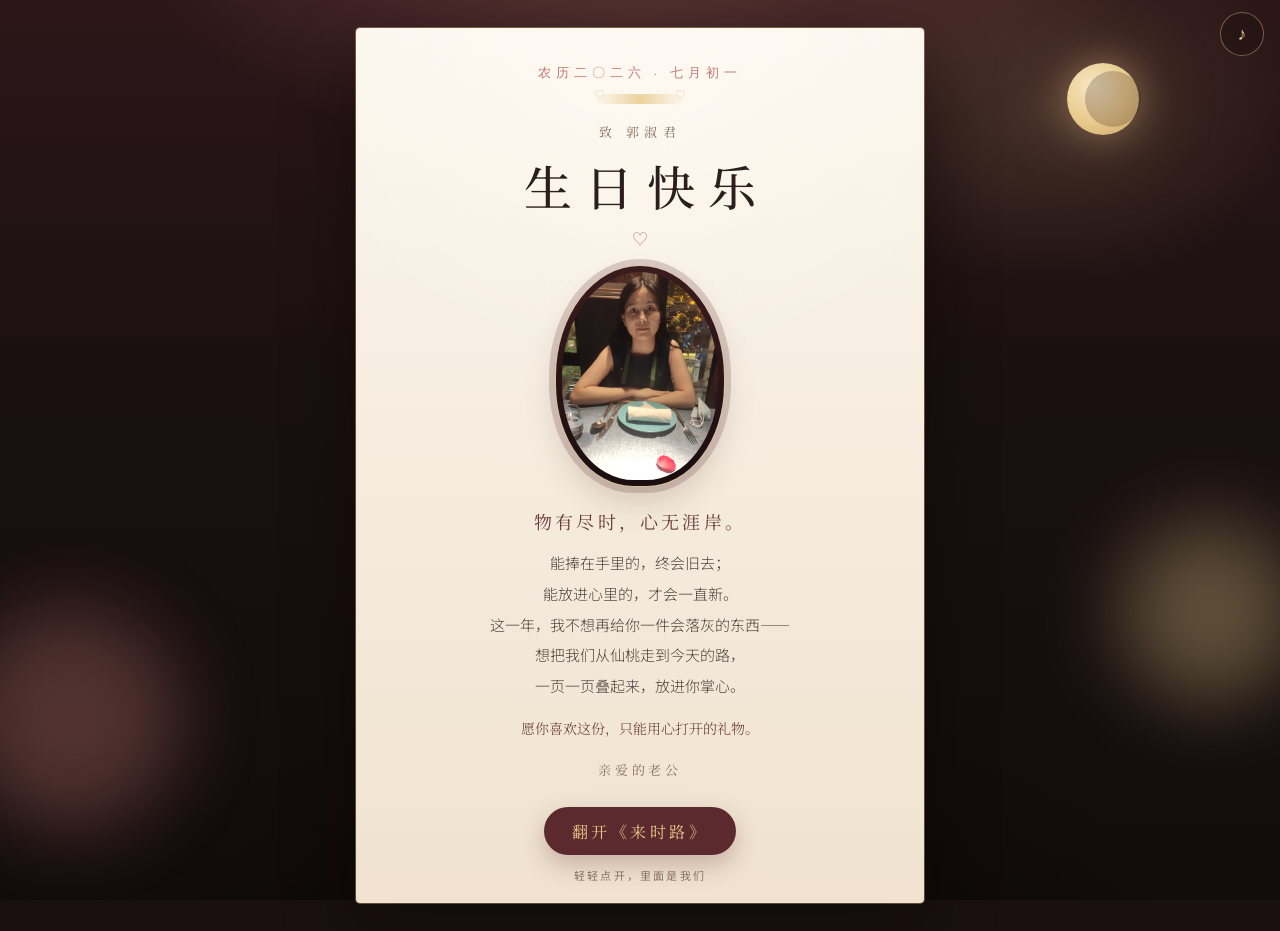
<file: index.html>
<!DOCTYPE html>
<html lang="zh-CN">
<head>
  <meta charset="UTF-8" />
  <meta name="viewport" content="width=device-width, initial-scale=1, viewport-fit=cover" />
  <meta name="theme-color" content="#2a1214" />
  <meta name="apple-mobile-web-app-capable" content="yes" />
  <meta name="apple-mobile-web-app-status-bar-style" content="black-translucent" />
  <title>给淑君 · 农历七月初一</title>
  <link rel="preconnect" href="https://fonts.googleapis.com" />
  <link rel="preconnect" href="https://fonts.gstatic.com" crossorigin />
  <link href="https://fonts.googleapis.com/css2?family=EB+Garamond:ital,wght@0,500;0,600;1,500&family=Noto+Sans+SC:wght@300;400&family=Noto+Serif+SC:wght@500;600;700&display=swap" rel="stylesheet" />
  <link rel="stylesheet" href="assets/home.css" />
</head>
<body>
  <div class="sky" aria-hidden="true">
    <span class="moon"></span>
    <span class="glow g1"></span>
    <span class="glow g2"></span>
  </div>
  <div class="petals" id="petals" aria-hidden="true"></div>

  <button type="button" class="music" id="musicBtn" title="因为爱情" aria-label="音乐">♪</button>

  <main class="letter">
    <p class="seal">农历二〇二六 · 七月初一</p>
    <span class="flourish" aria-hidden="true"></span>
    <p class="to">致 郭淑君</p>
    <h1>生日快乐</h1>
    <p class="heart" aria-hidden="true">♡</p>

    <figure class="cameo">
      <img src="assets/photos/20200821_valid_JWJS6535.jpg" alt="淑君" />
    </figure>

    <p class="verse">物有尽时，心无涯岸。</p>
    <p class="body">
      能捧在手里的，终会旧去；<br />
      能放进心里的，才会一直新。<br />
      这一年，我不想再给你一件会落灰的东西——<br />
      想把我们从仙桃走到今天的路，<br />
      一页一页叠起来，放进你掌心。
    </p>
    <p class="wish">愿你喜欢这份，只能用心打开的礼物。</p>
    <p class="sign">亲爱的老公</p>

    <a class="open" href="book.html">翻开《来时路》</a>
    <p class="hint">轻轻点开，里面是我们</p>
  </main>

  <audio id="bgm" loop preload="auto" playsinline webkit-playsinline>
    <source src="assets/music/yinwei-aiqing.mp3" type="audio/mpeg" />
  </audio>
  <script src="assets/home.js"></script>
  <script src="assets/bgm.js"></script>
</body>
</html>
</file>
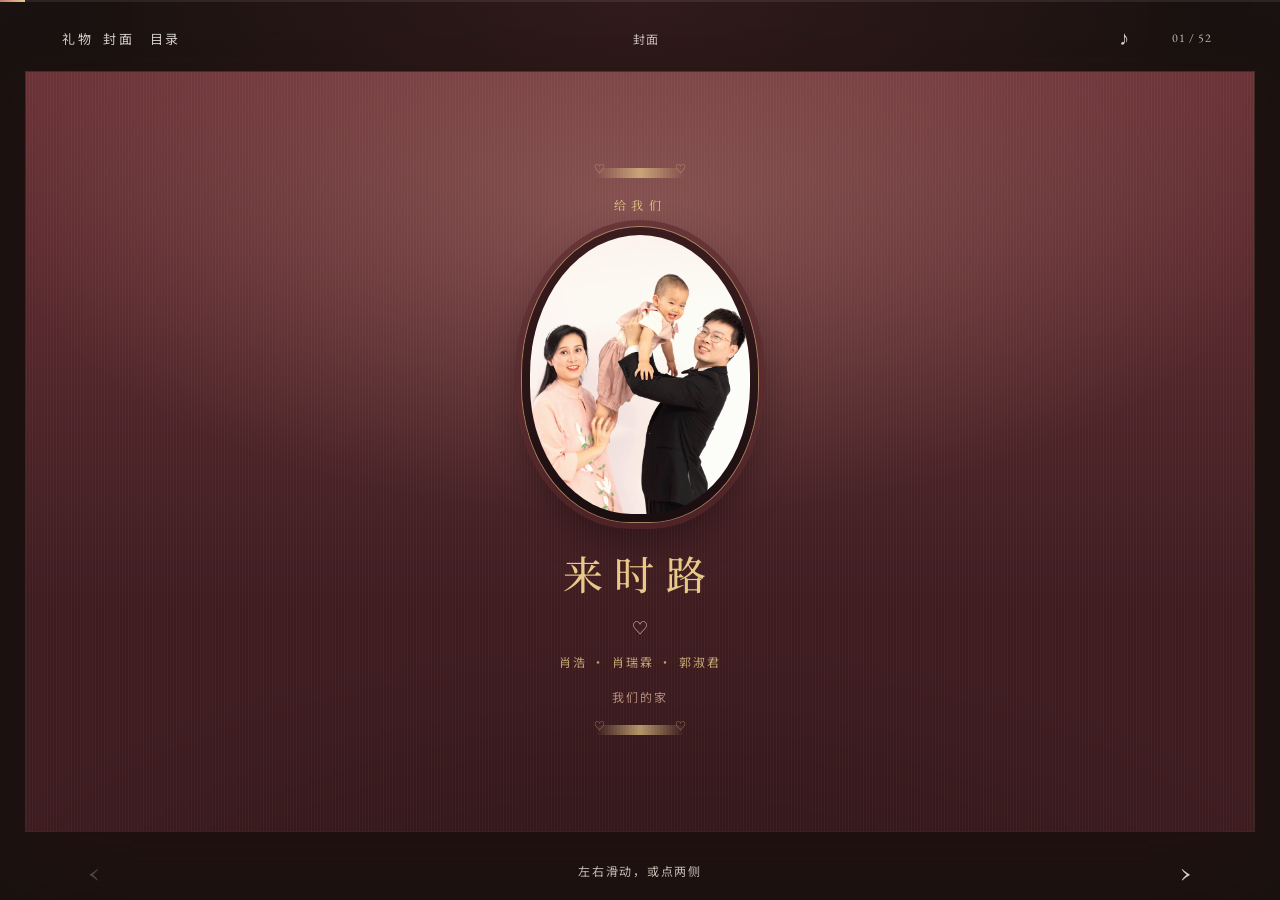
<file: book.html>
<!DOCTYPE html>
<html lang="zh-CN">
<head>
  <meta charset="UTF-8" />
  <meta name="viewport" content="width=device-width, initial-scale=1, viewport-fit=cover" />
  <meta name="theme-color" content="#5c2a2e" />
  <meta name="apple-mobile-web-app-capable" content="yes" />
  <meta name="apple-mobile-web-app-status-bar-style" content="black-translucent" />
  <title>来时路</title>
  <link rel="preconnect" href="https://fonts.googleapis.com" />
  <link rel="preconnect" href="https://fonts.gstatic.com" crossorigin />
  <link href="https://fonts.googleapis.com/css2?family=EB+Garamond:ital,wght@0,500;0,600;1,500&family=Noto+Sans+SC:wght@300;400&family=Noto+Serif+SC:wght@500;600&display=swap" rel="stylesheet" />
  <link rel="stylesheet" href="assets/styles.css" />
</head>
<body>
  <div class="app">
    <div class="progress" aria-hidden="true"><i id="progressBar"></i></div>

    <header class="chrome top">
      <a class="gift-back" href="index.html">礼物</a>
      <button type="button" id="homeBtn">封面</button>
      <button type="button" id="tocBtn">目录</button>
      <p id="caption">封面</p>
      <button type="button" id="musicBtn" title="因为爱情" aria-label="音乐">♪</button>
      <button type="button" id="jumpBtn" title="跳页">01</button>
    </header>

    <main class="stage">
      <div class="book" id="book">
        <div class="track" id="track"></div>
      </div>
    </main>

    <nav class="chrome bottom">
      <button type="button" id="prevBtn" aria-label="上一页">‹</button>
      <p class="hint-phone">左右滑动</p>
      <p class="hint-desk">左右滑动，或点两侧</p>
      <button type="button" id="nextBtn" aria-label="下一页">›</button>
    </nav>
  </div>

  <aside class="jump" id="jump" hidden>
    <form class="jump-panel" id="jumpForm">
      <p>跳到第几页</p>
      <div class="jump-row">
        <input id="jumpInput" type="number" min="1" step="1" inputmode="numeric" />
        <span id="jumpMax">/ 01</span>
        <button type="submit">前往</button>
      </div>
      <button type="button" id="closeJump">取消</button>
    </form>
  </aside>

  <aside class="drawer" id="drawer" hidden>
    <div class="drawer-panel">
      <div class="drawer-head">
        <strong>目录</strong>
        <button type="button" id="closeToc">关闭</button>
      </div>
      <button type="button" class="toc-home" id="drawerHome">回到封面</button>
      <ol class="index" id="drawerToc"></ol>
    </div>
  </aside>

  <aside class="lightbox" id="lightbox" hidden>
    <button type="button" id="closeLight">关闭</button>
    <img id="lightImg" alt="" />
    <p id="lightCap"></p>
  </aside>

  <audio id="bgm" loop preload="auto" playsinline webkit-playsinline>
    <source src="assets/music/yinwei-aiqing.mp3" type="audio/mpeg" />
  </audio>

  <script src="assets/story-data.js"></script>
  <script src="assets/app.js"></script>
  <script src="assets/bgm.js"></script>
</body>
</html>
</file>
<file: assets/home.css>
:root {
  --studio: #1a1010;
  --cloth: #5c2a2e;
  --foil: #e8c98a;
  --paper: #f7efe4;
  --ink: #2a1f1a;
  --rose: #c47a72;
  --mute: #8a7368;
}

* { box-sizing: border-box; }

html, body {
  height: 100%;
  margin: 0;
}

body {
  min-height: 100dvh;
  font-family: "Noto Sans SC", "PingFang SC", sans-serif;
  color: var(--ink);
  background: var(--studio);
  overflow-x: hidden;
}

.sky {
  position: fixed;
  inset: 0;
  z-index: 0;
  background:
    radial-gradient(70% 50% at 50% -10%, rgba(196, 122, 114, 0.38), transparent 58%),
    radial-gradient(40% 40% at 82% 12%, rgba(232, 201, 138, 0.16), transparent 50%),
    radial-gradient(80% 70% at 50% 110%, rgba(0, 0, 0, 0.45), transparent 55%),
    linear-gradient(180deg, #2c1618 0%, #1a1010 42%, #120c0c 100%);
}

.moon {
  position: absolute;
  top: 7%;
  right: 11%;
  width: 72px;
  height: 72px;
  border-radius: 50%;
  background:
    radial-gradient(circle at 35% 32%, #f6e7c4, #e8c98a 55%, #c9a56a 100%);
  box-shadow:
    0 0 40px rgba(232, 201, 138, 0.45),
    0 0 90px rgba(196, 122, 114, 0.22);
}

.moon::after {
  content: "";
  position: absolute;
  top: 8px;
  left: 18px;
  width: 56px;
  height: 56px;
  border-radius: 50%;
  background: #2c1618;
  opacity: 0.22;
}

.glow {
  position: absolute;
  border-radius: 50%;
  filter: blur(40px);
  opacity: 0.35;
  pointer-events: none;
}

.g1 {
  width: 220px;
  height: 220px;
  left: -40px;
  bottom: 8%;
  background: #c47a72;
}

.g2 {
  width: 180px;
  height: 180px;
  right: -20px;
  bottom: 22%;
  background: #e8c98a;
}

.petals {
  position: fixed;
  inset: 0;
  z-index: 1;
  overflow: hidden;
  pointer-events: none;
}

.petals i {
  position: absolute;
  top: -16px;
  width: 9px;
  height: 12px;
  background: #e8b4aa;
  border-radius: 80% 0 80% 80%;
  opacity: 0.7;
  animation: fall linear infinite;
}

.petals i:nth-child(odd) { background: #f0d4a8; }
.petals i:nth-child(3n) { background: #f4cfc4; }

@keyframes fall {
  0% { transform: translateY(0) rotate(0); opacity: 0; }
  12% { opacity: 0.75; }
  100% { transform: translateY(108vh) rotate(240deg); opacity: 0; }
}

.music {
  position: fixed;
  top: calc(12px + env(safe-area-inset-top));
  right: 16px;
  z-index: 6;
  width: 44px;
  height: 44px;
  border: 1px solid rgba(232, 201, 138, 0.4);
  border-radius: 50%;
  background: rgba(26, 16, 16, 0.35);
  color: var(--foil);
  font: 500 18px/1 "EB Garamond", serif;
  cursor: pointer;
  backdrop-filter: blur(8px);
}

.music.off { opacity: 0.4; }

.letter {
  position: relative;
  z-index: 2;
  width: min(440px, calc(100% - 32px));
  margin: 0 auto;
  min-height: 100dvh;
  display: flex;
  flex-direction: column;
  align-items: center;
  justify-content: center;
  padding: calc(56px + env(safe-area-inset-top)) 28px calc(36px + env(safe-area-inset-bottom));
  text-align: center;
  animation: rise 1.15s ease both;
}

@keyframes rise {
  from { opacity: 0; transform: translateY(18px); }
  to { opacity: 1; transform: translateY(0); }
}

.letter::before {
  content: "";
  position: absolute;
  inset: 18px 0;
  background:
    radial-gradient(120% 70% at 50% 0%, rgba(255, 251, 244, 0.7), transparent 55%),
    linear-gradient(180deg, #fbf6ee, #f0e2cf 100%);
  border-radius: 4px;
  box-shadow:
    0 0 0 1px rgba(232, 201, 138, 0.35),
    0 28px 70px rgba(10, 4, 4, 0.45);
  z-index: -1;
}

.seal {
  margin: 0 0 8px;
  font-family: "EB Garamond", serif;
  font-size: 13px;
  letter-spacing: 0.38em;
  color: var(--rose);
}

.flourish {
  display: block;
  width: 88px;
  height: 10px;
  margin: 4px 0 18px;
  background: linear-gradient(90deg, transparent, var(--foil), transparent);
  position: relative;
  opacity: 0.8;
}

.flourish::before,
.flourish::after {
  content: "♡";
  position: absolute;
  top: -8px;
  font-size: 11px;
  color: var(--foil);
}

.flourish::before { left: -2px; }
.flourish::after { right: -2px; }

.to {
  margin: 0;
  font-family: "Noto Serif SC", serif;
  font-size: 13px;
  letter-spacing: 0.42em;
  color: var(--mute);
}

h1 {
  margin: 10px 0 0;
  font-family: "Noto Serif SC", serif;
  font-weight: 500;
  font-size: clamp(36px, 10vw, 48px);
  letter-spacing: 0.28em;
  text-indent: 0.28em;
}

.heart {
  margin: 6px 0 16px;
  color: #c47a72;
  font-size: 16px;
  opacity: 0.85;
}

.cameo {
  margin: 0 0 22px;
  width: 148px;
  aspect-ratio: 4 / 5;
  padding: 6px;
  border-radius: 50% 50% 46% 46%;
  background: linear-gradient(#3a1c1e, #1a0e10);
  box-shadow:
    0 0 0 1px rgba(232, 201, 138, 0.55),
    0 0 0 7px rgba(92, 42, 46, 0.2),
    0 16px 32px rgba(80, 40, 28, 0.18);
}

.cameo img {
  display: block;
  width: 100%;
  height: 100%;
  object-fit: cover;
  object-position: center 12%;
  border-radius: 50% 50% 46% 46%;
  filter: sepia(0.14) saturate(1.08) brightness(1.04);
}

.verse {
  margin: 0 0 14px;
  font-family: "Noto Serif SC", serif;
  font-size: 18px;
  letter-spacing: 0.18em;
  color: #6a3a36;
}

.body,
.wish {
  margin: 0;
  font-weight: 300;
  font-size: 14px;
  line-height: 2.05;
  color: #4c453e;
  max-width: 22em;
}

.wish {
  margin-top: 12px;
  font-family: "Noto Serif SC", serif;
  color: #6a3a36;
}

.sign {
  margin: 18px 0 0;
  font-family: "Noto Serif SC", serif;
  font-size: 13px;
  letter-spacing: 0.28em;
  color: var(--mute);
}

.open {
  margin-top: 28px;
  display: inline-flex;
  align-items: center;
  justify-content: center;
  min-height: 48px;
  padding: 0 28px;
  border-radius: 999px;
  background: #5c2a2e;
  color: var(--foil);
  text-decoration: none;
  font-family: "Noto Serif SC", serif;
  letter-spacing: 0.22em;
  box-shadow: 0 10px 24px rgba(92, 42, 46, 0.28);
}

.open:hover { filter: brightness(1.08); }

.hint {
  margin: 12px 0 0;
  font-size: 11px;
  letter-spacing: 0.2em;
  color: var(--mute);
}

@media (min-width: 900px) {
  .letter {
    width: min(520px, 92vw);
    padding-top: 64px;
    padding-bottom: 48px;
  }

  .letter::before { inset: 28px -24px; }

  .cameo { width: 168px; }

  .body { font-size: 15px; }
}
</file>
<file: assets/styles.css>
:root {
  --studio: #1a1210;
  --cloth: #5c2a2e;
  --foil: #e8c98a;
  --paper: #f8f0e4;
  --ink: #2a1f1a;
  --mute: #8a7368;
  --line: rgba(140, 90, 70, 0.16);
  --rose: #c47a72;
  --blush: #f3d4c6;
}

* { box-sizing: border-box; }
html, body {
  height: 100%;
  margin: 0;
  overscroll-behavior: none;
}
body {
  font-family: "Noto Sans SC", "PingFang SC", sans-serif;
  background:
    radial-gradient(80% 50% at 50% 0%, rgba(92, 42, 46, 0.35), transparent 55%),
    var(--studio);
  color: #f4ece3;
}

img {
  display: block;
  max-width: 100%;
}

.app {
  height: 100dvh;
  position: relative;
  overflow: hidden;
}

.progress {
  position: absolute;
  top: 0;
  left: 0;
  right: 0;
  height: 2px;
  z-index: 8;
  background: rgba(255,255,255,.08);
}
.progress i {
  display: block;
  height: 100%;
  width: 8%;
  background: linear-gradient(90deg, #c47a72, var(--foil));
  transition: width .25s ease;
}

.chrome {
  position: absolute;
  left: 0;
  right: 0;
  z-index: 6;
  display: grid;
  align-items: center;
  pointer-events: none;
  gap: 4px;
}
.chrome > * { pointer-events: auto; }
.chrome.top {
  grid-template-columns: auto auto auto 1fr auto auto;
  top: 0;
  padding: calc(10px + env(safe-area-inset-top)) 18px 24px;
  background: linear-gradient(180deg, rgba(17,16,14,.5), transparent);
}
.chrome.bottom {
  grid-template-columns: 64px 1fr 64px;
  bottom: 0;
  padding: 24px 18px calc(10px + env(safe-area-inset-bottom));
  background: linear-gradient(0deg, rgba(17,16,14,.45), transparent);
}
.chrome button {
  border: 0;
  background: none;
  color: rgba(236, 232, 223, 0.88);
  font: 400 13px/1 "Noto Sans SC", sans-serif;
  letter-spacing: 0.16em;
  cursor: pointer;
  min-height: 44px;
}
.chrome.bottom button {
  font-family: "EB Garamond", serif;
  font-size: 30px;
  letter-spacing: 0;
}
.chrome p, #caption, #jumpBtn {
  margin: 0;
  text-align: center;
  font-size: 12px;
  letter-spacing: 0.14em;
  color: rgba(244, 236, 227, 0.78);
}
#jumpBtn {
  text-align: right;
  font-family: "EB Garamond", serif;
  letter-spacing: 0.08em;
  min-width: 72px;
}
#homeBtn { letter-spacing: 0.2em; }
.gift-back {
  display: inline-flex;
  align-items: center;
  min-height: 44px;
  color: rgba(236, 232, 223, 0.88);
  text-decoration: none;
  font: 400 13px/1 "Noto Sans SC", sans-serif;
  letter-spacing: 0.2em;
}
#musicBtn {
  min-width: 36px;
  font-family: "EB Garamond", serif;
  font-size: 20px;
  letter-spacing: 0;
  line-height: 1;
}
#musicBtn.off { opacity: 0.38; }
.chrome button:disabled { opacity: 0.28; }
.hint-desk { display: none; }

.stage {
  position: absolute;
  inset: 0;
}

.book, .track {
  height: 100%;
  width: 100%;
}
.track {
  display: flex;
  overflow-x: auto;
  overflow-y: hidden;
  scroll-snap-type: x mandatory;
  scroll-behavior: smooth;
  -webkit-overflow-scrolling: touch;
  overscroll-behavior-x: contain;
  scrollbar-width: none;
  touch-action: pan-x;
}
.track::-webkit-scrollbar { display: none; }

.spread[hidden] { display: none !important; }

.spread {
  flex: 0 0 100%;
  width: 100%;
  height: 100%;
  scroll-snap-align: start;
  scroll-snap-stop: always;
  display: flex;
  flex-direction: column;
  position: relative;
  background-color: #f2e4d0;
  background-image:
    url("paper-mark.svg"),
    radial-gradient(115% 80% at 50% 0%, rgba(255, 251, 244, 0.62), transparent 58%),
    radial-gradient(90% 70% at 100% 100%, rgba(176, 118, 96, 0.16), transparent 55%),
    radial-gradient(80% 60% at 0% 100%, rgba(168, 124, 88, 0.12), transparent 50%),
    linear-gradient(168deg, #f8f1e6 0%, #f0e2cf 46%, #e8d4bc 100%);
  background-repeat: no-repeat;
  background-size: 72% 64%, auto, auto, auto, auto;
  background-position: center 38%, 0 0, 0 0, 0 0, 0 0;
  box-shadow: inset 0 0 90px rgba(120, 78, 52, 0.08);
  color: var(--ink);
  overflow: hidden;
}
.spread:not(.cover)::before {
  content: "";
  position: absolute;
  inset: 12px;
  pointer-events: none;
  z-index: 3;
  background: url("paper-frame.svg") center / 100% 100% no-repeat;
  opacity: 0.85;
}
.spread:not(.cover)::after {
  content: "";
  position: absolute;
  inset: 0;
  pointer-events: none;
  z-index: 0;
  mix-blend-mode: multiply;
  opacity: 0.2;
  background:
    radial-gradient(ellipse at 50% 45%, transparent 52%, rgba(110, 72, 48, 0.14) 100%),
    url("paper-fiber.svg");
}
.spread:not(.cover)::before {
  content: "";
  position: absolute;
  inset: 10px;
  pointer-events: none;
  z-index: 3;
  background: url("paper-frame.svg") center / 100% 100% no-repeat;
}
.spread:not(.cover)::after {
  content: "";
  position: absolute;
  inset: 0;
  pointer-events: none;
  z-index: 0;
  mix-blend-mode: multiply;
  opacity: 0.22;
  background-image:
    url("data:image/svg+xml,%3Csvg xmlns='http://www.w3.org/2000/svg' width='180' height='180'%3E%3Cfilter id='n'%3E%3CfeTurbulence type='fractalNoise' baseFrequency='.7' numOctaves='3' stitchTiles='stitch'/%3E%3C/filter%3E%3Crect width='180' height='180' filter='url(%23n)' opacity='.55'/%3E%3C/svg%3E");
}
.spread > * { position: relative; z-index: 1; }

.leaf { min-height: 0; }
.hide-phone { display: none; }

/* Cover */
.cloth {
  flex: 1;
  display: flex;
  flex-direction: column;
  align-items: center;
  justify-content: center;
  gap: 14px;
  padding: 48px 28px calc(88px + env(safe-area-inset-bottom));
  color: var(--foil);
  position: relative;
  background:
    radial-gradient(90% 70% at 50% 18%, rgba(232, 176, 160, 0.28), transparent 58%),
    radial-gradient(120% 90% at 50% 120%, rgba(0,0,0,.28), transparent 50%),
    repeating-linear-gradient(90deg, rgba(255, 220, 180, .04) 0 1px, transparent 1px 3px),
    linear-gradient(180deg, #6b3338, #3d1c20 70%);
}
.cover-flourish {
  width: 88px;
  height: 10px;
  background:
    linear-gradient(90deg, transparent, var(--foil), transparent);
  opacity: 0.7;
  position: relative;
}
.cover-flourish::before,
.cover-flourish::after {
  content: "♡";
  position: absolute;
  top: -8px;
  font-size: 11px;
  color: var(--foil);
  opacity: 0.85;
}
.cover-flourish::before { left: -2px; }
.cover-flourish::after { right: -2px; }
.cover-flourish.t { margin-bottom: 4px; }
.cover-flourish.b { margin-top: 6px; }
.cover-small {
  margin: 0;
  font-family: "Noto Serif SC", serif;
  font-size: 12px;
  letter-spacing: 0.46em;
}
.cameo {
  width: min(58vw, 228px);
  aspect-ratio: 4 / 5;
  padding: 8px;
  border-radius: 50% 50% 46% 46%;
  background:
    linear-gradient(#3a1c1e, #1a0e10);
  box-shadow:
    0 0 0 1px rgba(232, 201, 138, 0.55),
    0 0 0 7px rgba(92, 42, 46, 0.65),
    0 18px 40px rgba(0, 0, 0, 0.35);
}
.cameo img {
  width: 100%;
  height: 100%;
  object-fit: cover;
  object-position: center 22%;
  border-radius: 50% 50% 46% 46%;
  filter: sepia(0.12) saturate(1.08) brightness(1.04) contrast(0.98);
}
.cover h1 {
  margin: 8px 0 0;
  font-family: "Noto Serif SC", serif;
  font-weight: 500;
  font-size: clamp(28px, 8vw, 40px);
  letter-spacing: 0.28em;
}
.cover-heart {
  margin: 0;
  color: #e8b4aa;
  font-size: 16px;
  opacity: 0.9;
}
.cover-line, .cover-hint {
  margin: 0;
  font-size: 12px;
  letter-spacing: 0.18em;
  color: rgba(232, 201, 138, 0.78);
}
.cover-hint { margin-top: 4px; color: rgba(232, 186, 168, 0.7); }
.spread.back .cloth { justify-content: flex-end; }

/* Type */
.flyleaf {
  display: grid;
  place-items: center;
  padding: 32px;
  background: transparent;
}
.flyleaf p {
  margin: 0;
  text-align: center;
  font-family: "Noto Serif SC", serif;
  font-size: 16px;
  line-height: 2;
  color: #534c44;
}

.type {
  padding: 36px 28px calc(80px + env(safe-area-inset-bottom));
  display: flex;
  flex-direction: column;
  justify-content: center;
  background: transparent;
}
.kicker {
  margin: 0 0 10px;
  font-family: "EB Garamond", serif;
  font-size: 12px;
  letter-spacing: 0.28em;
  color: var(--rose);
}
.type h2, .quiet h2, .pano-copy h2 {
  font-family: "Noto Serif SC", serif;
  font-weight: 500;
  margin: 0 0 16px;
  font-size: 28px;
  letter-spacing: 0.06em;
  line-height: 1.3;
}
.body {
  margin: 0;
  font-weight: 300;
  font-size: 15px;
  line-height: 2;
  color: #4c453e;
  max-width: 28em;
}
.date {
  margin: 0 0 16px;
  font-family: "EB Garamond", serif;
  letter-spacing: 0.14em;
  color: var(--mute);
}
.rule {
  width: 48px;
  height: 1px;
  background: linear-gradient(90deg, var(--rose), var(--foil));
  margin: 0 0 22px;
  border: 0;
}

/* Matted photo */
.mat {
  flex: 1.35;
  min-height: 0;
  display: flex;
  flex-direction: column;
  justify-content: center;
  padding: 56px 22px 16px;
  background: transparent;
}
.frame {
  margin: 0;
  min-height: 0;
  flex: 1;
  display: flex;
  align-items: center;
  justify-content: center;
}
.frame img {
  width: auto;
  height: auto;
  max-width: 100%;
  max-height: 100%;
  object-fit: contain;
  box-shadow:
    0 0 0 1px rgba(212, 170, 120, 0.45),
    0 0 0 8px rgba(255, 248, 238, 0.72),
    0 14px 32px rgba(80, 40, 28, 0.16);
  filter: sepia(0.16) saturate(1.1) brightness(1.05) contrast(0.95);
}
.caption {
  flex: 0 0 auto;
  margin: 12px 0 0;
  text-align: center;
  font-family: "EB Garamond", serif;
  font-size: 12px;
  letter-spacing: 0.12em;
  color: var(--mute);
}

.spread.story .mat { flex: 1.4; padding: 28px 24px 24px 28px; }
.spread.story .type { flex: 0.85; padding-top: 20px; }
.quiet-caption { justify-content: flex-end; }

.more-photos {
  appearance: none;
  margin: 18px auto 0;
  display: block;
  border: 1px solid rgba(168, 92, 84, 0.38);
  background: rgba(255, 246, 236, 0.78);
  color: #9a4e46;
  font: 400 12px/1.4 "Noto Sans SC", sans-serif;
  letter-spacing: 0.16em;
  padding: 10px 18px;
  border-radius: 999px;
  cursor: pointer;
  min-height: 40px;
}
.more-photos.fold,
.spread.pair > .more-photos,
.spread.plate > .more-photos {
  position: absolute;
  left: 50%;
  bottom: calc(14px + env(safe-area-inset-bottom));
  transform: translateX(-50%);
  z-index: 6;
  margin: 0;
}
.spread.plate.wide .more-photos.fold {
  background: rgba(255, 246, 236, 0.92);
}

.spread.pair {
  display: grid;
  grid-template-rows: 1fr 1fr;
}
.spread.pair .mat { padding: 48px 28px 12px; }
.spread.pair .mat:last-child { padding: 12px 28px calc(64px + env(safe-area-inset-bottom)); }

.spread.plate .mat {
  flex: 1;
  padding: 56px 20px calc(72px + env(safe-area-inset-bottom));
}
.spread.plate.wide {
  display: grid;
  grid-template-rows: 1fr auto;
  background: #111;
}
.bleed {
  min-height: 0;
  overflow: hidden;
}
.bleed img {
  width: 100%;
  height: 100%;
  object-fit: cover;
  object-position: center 30%;
  filter: sepia(0.2) saturate(1.1) brightness(1.04) contrast(0.95);
}
.caption.bar {
  margin: 0;
  padding: 12px 20px calc(16px + env(safe-area-inset-bottom));
  background: var(--paper);
  color: var(--mute);
}

.spread.pair {
  display: grid;
  grid-template-rows: 1fr 1fr;
}
.spread.pair .mat { padding: 48px 28px 12px; }
.spread.pair .mat:last-child { padding: 12px 28px calc(64px + env(safe-area-inset-bottom)); }

.spread.plate .mat {
  flex: 1;
  padding: 56px 20px calc(72px + env(safe-area-inset-bottom));
}

.spread.quiet {
  justify-content: center;
  padding: 64px 32px calc(88px + env(safe-area-inset-bottom));
}
.spread.quiet .quiet-inner {
  max-width: 22em;
}

.pano {
  position: relative;
  background: #111;
}
.pano > img {
  position: absolute;
  inset: 0;
  width: 100%;
  height: 100%;
  object-fit: cover;
  object-position: center 30%;
  filter: sepia(0.18) saturate(1.08) contrast(1.02) brightness(0.94);
}
.pano-copy {
  position: absolute;
  left: 0;
  right: 0;
  bottom: 0;
  padding: 48px 28px calc(78px + env(safe-area-inset-bottom));
  background: linear-gradient(180deg, transparent, rgba(10, 8, 7, 0.72));
  color: #f4f0e8;
}
.pano-copy span {
  display: block;
  font-family: "EB Garamond", serif;
  letter-spacing: 0.3em;
  font-size: 12px;
  color: var(--foil);
  margin-bottom: 8px;
}
.pano-copy h2 { color: #f4f0e8; margin-bottom: 8px; }
.pano-copy p { margin: 0; font-size: 14px; line-height: 1.7; color: rgba(244, 240, 232, 0.78); }

.index {
  list-style: none;
  margin: 6px 0 0;
  padding: 0;
  overflow: auto;
  scrollbar-width: none;
}
.index::-webkit-scrollbar { display: none; }
.index li {
  display: flex;
  justify-content: space-between;
  gap: 12px;
  padding: 11px 0;
  border-bottom: 1px solid var(--line);
  cursor: pointer;
  font-family: "Noto Serif SC", serif;
  font-size: 14px;
}
.index span {
  font-family: "EB Garamond", serif;
  color: #a08960;
}

.drawer {
  position: fixed;
  inset: 0;
  background: rgba(10, 8, 7, 0.55);
  display: grid;
  place-items: end center;
  z-index: 20;
  backdrop-filter: blur(8px);
}
.drawer[hidden] { display: none; }
.drawer-panel {
  width: 100%;
  max-height: 78dvh;
  overflow: auto;
  background: var(--paper);
  color: var(--ink);
  border-radius: 18px 18px 0 0;
  padding: 22px 22px calc(20px + env(safe-area-inset-bottom));
}
.drawer-head {
  display: flex;
  justify-content: space-between;
  align-items: baseline;
  margin-bottom: 6px;
}
.drawer-head strong {
  font-family: "Noto Serif SC", serif;
  font-weight: 500;
  font-size: 22px;
}
.drawer-head button {
  border: 0;
  background: none;
  color: var(--mute);
  cursor: pointer;
  font: inherit;
  min-height: 44px;
}
.toc-home {
  width: 100%;
  margin: 4px 0 10px;
  border: 1px solid rgba(196, 154, 110, 0.4);
  background: rgba(255, 244, 232, 0.6);
  color: var(--rose);
  font: 400 13px/1 "Noto Serif SC", serif;
  letter-spacing: 0.2em;
  padding: 12px;
  cursor: pointer;
  border-radius: 8px;
}

.jump {
  position: fixed;
  inset: 0;
  background: rgba(18, 10, 10, 0.5);
  display: grid;
  place-items: center;
  z-index: 22;
  backdrop-filter: blur(8px);
}
.jump[hidden] { display: none; }
.jump-panel {
  width: min(320px, calc(100% - 40px));
  background: var(--paper);
  color: var(--ink);
  border-radius: 16px;
  padding: 24px 22px 16px;
  box-shadow: 0 0 0 1px rgba(196, 154, 110, 0.35), 0 20px 48px rgba(0,0,0,.28);
}
.jump-panel p {
  margin: 0 0 14px;
  font-family: "Noto Serif SC", serif;
  letter-spacing: 0.12em;
}
.jump-row {
  display: flex;
  align-items: center;
  gap: 8px;
}
.jump-row input {
  width: 88px;
  height: 44px;
  border: 1px solid rgba(196, 154, 110, 0.5);
  background: #fffaf4;
  font: 500 20px/1 "EB Garamond", serif;
  text-align: center;
  color: var(--ink);
}
.jump-row span {
  font-family: "EB Garamond", serif;
  color: var(--mute);
}
.jump-row button,
.jump-panel > button {
  border: 0;
  background: none;
  color: var(--rose);
  font: 400 14px/1 "Noto Serif SC", serif;
  letter-spacing: 0.16em;
  cursor: pointer;
  min-height: 44px;
}
.jump-row button {
  background: #5c2a2e;
  color: var(--foil);
  padding: 0 16px;
  border-radius: 8px;
}

.spread.origin-school { background: #efe6d4; }

/* Chibi characters */
.chibi {
  --skin: #f3c7a8;
  --hair: #2a211c;
  --shirt: #4a6fa5;
  width: 92px;
  position: relative;
  z-index: 2;
}
.chibi .figure {
  position: relative;
  height: 148px;
}
.chibi .shadow {
  position: absolute;
  left: 18%;
  right: 18%;
  bottom: 4px;
  height: 10px;
  background: rgba(40, 28, 18, 0.16);
  border-radius: 50%;
  filter: blur(1px);
}
.chibi .head {
  position: absolute;
  left: 16px;
  top: 0;
  width: 60px;
  height: 58px;
  z-index: 3;
}
.chibi .face {
  position: absolute;
  inset: 8px 6px 4px;
  background: var(--skin);
  border-radius: 48% 48% 46% 46%;
  box-shadow: inset 0 -6px 0 rgba(180, 90, 70, 0.06);
}
.chibi .ear {
  position: absolute;
  top: 28px;
  width: 10px;
  height: 12px;
  background: var(--skin);
  border-radius: 50%;
}
.chibi .ear.l { left: 4px; }
.chibi .ear.r { right: 4px; }
.chibi .hair-back, .chibi .hair-front {
  position: absolute;
  background: var(--hair);
}
.chibi.boy .hair-back {
  left: 8px; right: 8px; top: 2px; height: 28px;
  border-radius: 28px 28px 8px 8px;
}
.chibi.boy .hair-front {
  left: 10px; right: 18px; top: 8px; height: 14px;
  border-radius: 20px 8px 12px 0;
  clip-path: polygon(0 0, 100% 20%, 80% 100%, 0 70%);
}
.chibi.girl .hair-back {
  left: 6px; right: 6px; top: 0; height: 36px;
  border-radius: 30px 30px 10px 10px;
}
.chibi.girl .hair-front {
  left: 8px; right: 8px; top: 6px; height: 16px;
  border-radius: 16px 16px 0 0;
}
.chibi.girl .pigtail {
  position: absolute;
  top: 22px;
  width: 14px;
  height: 22px;
  background: var(--hair);
  border-radius: 40%;
  z-index: 1;
}
.chibi.girl .pigtail.l { left: 0; transform: rotate(-18deg); }
.chibi.girl .pigtail.r { right: 0; transform: rotate(18deg); }
.chibi.boy .pigtail, .chibi.boy .bow { display: none; }
.chibi.girl .bow {
  position: absolute;
  top: 2px; left: 50%;
  width: 16px; height: 10px;
  margin-left: -8px;
  background: #c45c5c;
  border-radius: 2px 2px 8px 8px;
  z-index: 4;
}
.chibi .eye {
  position: absolute;
  top: 18px;
  width: 8px;
  height: 10px;
  background: #1b1815;
  border-radius: 50%;
}
.chibi .eye i {
  position: absolute;
  top: 2px; left: 2px;
  width: 3px; height: 3px;
  background: #fff;
  border-radius: 50%;
}
.chibi .eye.l { left: 10px; }
.chibi .eye.r { right: 10px; }
.chibi .blush {
  position: absolute;
  top: 28px;
  width: 8px; height: 5px;
  background: rgba(232, 120, 110, 0.45);
  border-radius: 50%;
}
.chibi .blush.l { left: 6px; }
.chibi .blush.r { right: 6px; }
.chibi .mouth {
  position: absolute;
  left: 50%;
  bottom: 10px;
  width: 8px; height: 5px;
  margin-left: -4px;
  border-bottom: 2px solid #b56a62;
  border-radius: 0 0 8px 8px;
}
.chibi .glasses {
  display: none;
  position: absolute;
  top: 20px; left: 6px; right: 6px;
  height: 12px;
  border: 1.5px solid #2c2420;
  border-radius: 6px;
  background: rgba(255,255,255,.12);
}
.chibi.boy.child .glasses,
.chibi.boy.teen .glasses { display: block; }
.chibi .torso {
  position: absolute;
  left: 28px;
  top: 54px;
  width: 36px;
  height: 40px;
  background: var(--shirt);
  border-radius: 12px 12px 8px 8px;
  z-index: 2;
}
.chibi.girl { --shirt: #d9a05a; }
.chibi.girl.teen { --shirt: #4a6fa5; }
.chibi.boy.teen { --shirt: #3d4a72; }
.chibi.baby .torso {
  top: 52px;
  height: 34px;
  border-radius: 16px;
  background: #e8d3b0;
}
.chibi.girl.baby .torso { background: #f0c4c0; }
.chibi .arm {
  position: absolute;
  top: 6px;
  width: 10px;
  height: 28px;
  background: var(--skin);
  border-radius: 8px;
}
.chibi .arm.l { left: -8px; transform: rotate(12deg); }
.chibi .arm.r { right: -8px; transform: rotate(-12deg); }
.chibi .legs {
  position: absolute;
  left: 32px;
  top: 90px;
  width: 28px;
  height: 36px;
}
.chibi .leg {
  position: absolute;
  top: 0;
  width: 11px;
  height: 32px;
  background: #3a3530;
  border-radius: 6px;
  transform-origin: top center;
}
.chibi .leg.l { left: 0; }
.chibi .leg.r { right: 0; }
.chibi.girl.child .leg,
.chibi.girl.teen .leg {
  background: #4a6fa5;
  height: 22px;
}
.chibi.girl.child .legs::after,
.chibi.girl.teen .legs::after {
  content: "";
  position: absolute;
  left: -4px; right: -4px; top: -8px;
  height: 16px;
  background: #c45c5c;
  border-radius: 0 0 12px 12px;
}
.chibi.baby .legs { display: none; }
.chibi.baby .torso { height: 42px; border-radius: 20px; }

.chibi.baby .figure { animation: bob 2.4s ease-in-out infinite; }
@keyframes bob {
  0%, 100% { transform: translateY(0); }
  50% { transform: translateY(-6px); }
}

.nursery {
  width: 100%;
  height: 100%;
  min-height: 280px;
  display: grid;
  place-items: center;
  background: radial-gradient(ellipse at 50% 62%, rgba(255, 248, 238, 0.42), transparent 64%);
}
.nursery.girl {
  background: radial-gradient(ellipse at 50% 62%, rgba(255, 232, 220, 0.4), transparent 64%);
}
.chibi.baby { transform: scale(1.45); }

.classroom {
  background:
    linear-gradient(180deg, rgba(196, 214, 186, 0.35) 0 40%, transparent 58%);
}
.desk-scene {
  height: 100%;
  display: flex;
  align-items: flex-end;
  justify-content: center;
  gap: 28px;
  padding-bottom: 18%;
}
.desk-scene .chibi.teen { transform: scale(1.25); }

.together-scene,
.wedding-scene,
.arrive-scene {
  position: relative;
  overflow: hidden;
  min-height: 280px;
}
.arrive-scene {
  background:
    radial-gradient(circle at 50% 36%, rgba(255, 236, 210, 0.9), transparent 52%),
    linear-gradient(#dbe7f0, #f6efe3 58%);
}
.arrive-scene .family { gap: 2px; }
.arrive-scene .chibi.teen { transform: scale(1.18); }
.arrive-scene .baby-hold { z-index: 4; margin: 0 -6px 8px; }
.arrive-scene .chibi.baby { transform: scale(1.05); }
.spread.arrive.play .boy-hold { animation: comeInL 1.1s ease both; }
.spread.arrive.play .girl-hold { animation: comeInR 1.1s ease both; }
.spread.arrive.play .baby-hold { animation: babyPop 1.15s .55s ease both; }
@keyframes babyPop {
  0% { opacity: 0; transform: translateY(28px) scale(0.4); }
  70% { opacity: 1; transform: translateY(-10px) scale(1.12); }
  100% { opacity: 1; transform: translateY(0) scale(1); }
}
.spread.arrive.play .heart { animation: floatHeart 2.8s ease-in infinite; }
.arrive-scene .heart {
  position: absolute;
  color: #c47a72;
  opacity: 0;
  z-index: 5;
}
.arrive-scene .h1 { left: 30%; bottom: 44%; animation-delay: .8s; }
.arrive-scene .h2 { left: 58%; bottom: 48%; font-size: 22px; animation-delay: 1.2s; }

.together-scene {
  background:
    radial-gradient(circle at 50% 28%, rgba(255, 220, 210, 0.7), transparent 50%),
    linear-gradient(#f0cfc4, #f6efe3 62%);
}
.wedding-scene {
  background:
    linear-gradient(#ead9c4 0 36%, #c4a070 36% 38%, #f3e6d4 38%);
}
.pair-hold {
  height: 100%;
  display: flex;
  align-items: flex-end;
  justify-content: center;
  gap: 4px;
  padding-bottom: 22%;
}
.together-scene .chibi,
.wedding-scene .chibi { transform: scale(1.22); }
.spread.together.play .boy-hold { animation: comeInL 1.15s ease both; }
.spread.together.play .girl-hold { animation: comeInR 1.15s ease both; }
@keyframes comeInL {
  from { transform: translateX(-52px); opacity: 0.2; }
  to { transform: translateX(0); opacity: 1; }
}
@keyframes comeInR {
  from { transform: translateX(52px); opacity: 0.2; }
  to { transform: translateX(0); opacity: 1; }
}
.together-scene .heart {
  position: absolute;
  color: #c47a72;
  opacity: 0;
  font-size: 18px;
  z-index: 4;
}
.spread.together.play .heart { animation: floatHeart 2.8s ease-in infinite; }
.together-scene .h1 { left: 26%; bottom: 40%; animation-delay: .35s; }
.together-scene .h2 { left: 47%; bottom: 48%; font-size: 24px; animation-delay: .85s; }
.together-scene .h3 { left: 64%; bottom: 38%; animation-delay: 1.25s; }
@keyframes floatHeart {
  0% { opacity: 0; transform: translateY(10px) scale(0.6); }
  22% { opacity: 0.9; }
  100% { opacity: 0; transform: translateY(-86px) scale(1.15); }
}
.moment-date {
  position: absolute;
  left: 0;
  right: 0;
  bottom: 7%;
  margin: 0;
  text-align: center;
  font-family: "EB Garamond", serif;
  letter-spacing: 0.22em;
  color: #8a4e3a;
}
.wedding-scene .arch {
  position: absolute;
  left: 50%;
  top: 10%;
  width: 150px;
  height: 92px;
  margin-left: -75px;
  border: 6px solid #c4a070;
  border-bottom: 0;
  border-radius: 90px 90px 0 0;
  background: rgba(255,255,255,.16);
  box-shadow: 0 0 0 3px rgba(232, 201, 138, 0.25);
}
.wedding-scene .aisle {
  position: absolute;
  left: 16%;
  right: 16%;
  bottom: 16%;
  height: 9px;
  background: rgba(196, 122, 114, 0.28);
  border-radius: 8px;
}
.rings {
  position: absolute;
  left: 50%;
  top: 16%;
  width: 44px;
  height: 24px;
  margin-left: -22px;
  z-index: 5;
}
.rings b {
  position: absolute;
  top: 0;
  width: 22px;
  height: 22px;
  border: 3px solid #e8c98a;
  border-radius: 50%;
  box-shadow: 0 0 8px rgba(232, 201, 138, 0.5);
}
.rings b:first-child { left: 2px; }
.rings b:last-child { left: 16px; }
.spread.wedding.play .rings { animation: ringLift 1.8s ease infinite alternate; }
@keyframes ringLift {
  from { transform: translateY(0) scale(1); }
  to { transform: translateY(-7px) scale(1.06); }
}
.petals i {
  position: absolute;
  top: -12px;
  width: 8px;
  height: 11px;
  background: #e8b4aa;
  border-radius: 80% 0 80% 80%;
  opacity: 0.75;
  z-index: 3;
}
.spread.wedding.play .petals i { animation: petal 5.6s linear infinite; }
.petals i:nth-child(1) { left: 14%; animation-delay: 0s; }
.petals i:nth-child(2) { left: 28%; animation-delay: .7s; background: #f0d4a8; }
.petals i:nth-child(3) { left: 42%; animation-delay: 1.4s; }
.petals i:nth-child(4) { left: 55%; animation-delay: .3s; background: #f4cfc4; }
.petals i:nth-child(5) { left: 67%; animation-delay: 1.9s; }
.petals i:nth-child(6) { left: 78%; animation-delay: 1.1s; background: #f0d4a8; }
.petals i:nth-child(7) { left: 22%; animation-delay: 2.4s; }
.petals i:nth-child(8) { left: 86%; animation-delay: 1.6s; }
@keyframes petal {
  0% { transform: translateY(0) rotate(0); opacity: 0; }
  12% { opacity: 0.8; }
  100% { transform: translateY(78vh) rotate(240deg); opacity: 0; }
}

.chibi.boy.wedding { --shirt: #1c1c22; }
.chibi.boy.wedding .glasses { display: block; }
.chibi.boy.wedding .torso::after {
  content: "";
  position: absolute;
  left: 7px;
  right: 7px;
  top: 5px;
  height: 9px;
  background: #f4f0e8;
  border-radius: 2px;
}
.chibi.girl.wedding { --shirt: #f7f2ea; }
.chibi.girl.wedding .bow { background: #e8c98a; }
.chibi.girl.wedding .leg {
  background: #f7f2ea;
  height: 10px;
}
.chibi.girl.wedding .legs::after {
  content: "";
  position: absolute;
  left: -16px;
  right: -16px;
  top: -14px;
  height: 46px;
  background: #f7f2ea;
  border-radius: 10px 10px 22px 22px;
  box-shadow: 0 8px 0 #efe6d6;
}
.chibi.girl.wedding .hair-back::after {
  content: "";
  position: absolute;
  left: -10px;
  right: -10px;
  top: -6px;
  height: 52px;
  background: rgba(255,255,255,.5);
  border-radius: 40px 40px 10px 10px;
}

.frame img,
.cameo img,
.bleed img,
.pano > img { cursor: zoom-in; }

.lightbox {
  position: fixed;
  inset: 0;
  z-index: 30;
  background: rgba(12, 8, 8, 0.9);
  display: grid;
  place-items: center;
  padding: 56px 16px 36px;
  backdrop-filter: blur(10px);
}
.lightbox[hidden] { display: none; }
.lightbox img {
  max-width: min(96vw, 1280px);
  max-height: 82dvh;
  object-fit: contain;
  box-shadow: 0 16px 50px rgba(0,0,0,.5);
}
.lightbox p {
  position: absolute;
  left: 0;
  right: 0;
  bottom: 12px;
  margin: 0;
  text-align: center;
  color: rgba(244, 236, 227, 0.78);
  font-family: "EB Garamond", serif;
  letter-spacing: 0.12em;
}
#closeLight {
  position: absolute;
  top: 10px;
  right: 14px;
  border: 0;
  background: none;
  color: var(--foil);
  font: 400 14px/1 "Noto Serif SC", serif;
  letter-spacing: 0.18em;
  cursor: pointer;
  min-height: 44px;
}

.spread.origin-walk {
  position: relative;
  background: #f3eee4;
}
.walk-scene {
  position: relative;
  flex: 1.4;
  min-height: 0;
  overflow: hidden;
  background: linear-gradient(#b9d4ea 0 48%, #e8d7a8 48% 52%, #c9b48a 52% 70%, #b89a6a 70%);
}
.walk-scene .sun {
  position: absolute;
  top: 12%;
  right: 14%;
  width: 46px;
  height: 46px;
  background: #f4d27a;
  border-radius: 50%;
  box-shadow: 0 0 40px rgba(244, 210, 122, 0.6);
}
.walk-scene .cloud {
  position: absolute;
  top: 16%;
  width: 70px;
  height: 22px;
  background: rgba(255,255,255,.75);
  border-radius: 20px;
}
.walk-scene .cloud.c1 { left: 12%; animation: drift 18s linear infinite; }
.walk-scene .cloud.c2 { left: 48%; top: 22%; width: 90px; animation: drift 26s linear infinite reverse; }
@keyframes drift {
  from { transform: translateX(0); }
  to { transform: translateX(40px); }
}
.walk-scene .town {
  position: absolute;
  left: 6%;
  right: 22%;
  bottom: 32%;
  height: 18%;
  display: flex;
  align-items: flex-end;
  gap: 8px;
  opacity: 0.85;
}
.walk-scene .town i {
  display: block;
  width: 12%;
  height: 70%;
  background: #8d6b4a;
  border-radius: 2px 2px 0 0;
}
.walk-scene .town i:nth-child(2) { height: 100%; background: #a37b55; }
.walk-scene .town i:nth-child(3) { height: 55%; }
.walk-scene .town i:nth-child(4) { height: 82%; background: #7a5a3e; }
.walk-scene .gate {
  position: absolute;
  right: 6%;
  bottom: 28%;
  width: 64px;
  height: 72px;
  border: 4px solid #5c4030;
  border-bottom: 0;
  border-radius: 6px 6px 0 0;
  background: rgba(255,255,255,.2);
  display: grid;
  place-items: start center;
  padding-top: 8px;
}
.walk-scene .gate span {
  font-family: "Noto Serif SC", serif;
  font-size: 12px;
  color: #5c4030;
  letter-spacing: 0.2em;
}
.walk-scene .road {
  position: absolute;
  left: 0; right: 0; bottom: 18%;
  height: 10px;
  background: rgba(90, 70, 40, 0.25);
  border-radius: 8px;
  margin: 0 8%;
}
.walker {
  position: absolute;
  bottom: 16%;
  z-index: 3;
}
.walker .chibi .arm.l,
.walker .chibi .arm.r,
.walker .chibi .leg.l,
.walker .chibi .leg.r {
  animation-duration: 0.55s;
  animation-iteration-count: infinite;
  animation-timing-function: ease-in-out;
}
.spread.origin-walk.play .walker .chibi .leg.l { animation-name: stride; }
.spread.origin-walk.play .walker .chibi .leg.r { animation-name: stride; animation-delay: -0.27s; }
.spread.origin-walk.play .walker .chibi .arm.l { animation-name: swing; animation-delay: -0.27s; }
.spread.origin-walk.play .walker .chibi .arm.r { animation-name: swing; }
@keyframes stride {
  0%, 100% { transform: rotate(18deg); }
  50% { transform: rotate(-18deg); }
}
@keyframes swing {
  0%, 100% { transform: rotate(-16deg); }
  50% { transform: rotate(16deg); }
}
.spread.origin-walk.play .boy-walk {
  animation: boyPath 11s ease-in-out forwards;
}
.spread.origin-walk.play .girl-walk {
  animation: girlPath 11s ease-in-out forwards;
}
@keyframes boyPath {
  0% { left: 4%; transform: scale(0.78); }
  45% { left: 38%; transform: scale(0.86); }
  58% { left: 42%; transform: scale(1); }
  100% { left: 68%; transform: scale(1.05); }
}
@keyframes girlPath {
  0% { left: 2%; transform: scale(0.7); opacity: 0; }
  16% { opacity: 1; left: 12%; transform: scale(0.78); }
  45% { left: 46%; transform: scale(0.88); }
  58% { left: 54%; transform: scale(1); }
  100% { left: 78%; transform: scale(1.05); }
}
.walk-scene .years {
  position: absolute;
  left: 8%;
  right: 8%;
  bottom: 6%;
  display: flex;
  justify-content: space-between;
  margin: 0;
  padding: 0;
  list-style: none;
  font-family: "EB Garamond", serif;
  letter-spacing: 0.12em;
  color: #5c4030;
  font-size: 13px;
}
.walk-copy {
  flex: 0.7;
  padding: 20px 28px calc(72px + env(safe-area-inset-bottom));
  background: transparent;
}
.walk-copy h2 { margin: 0 0 10px; font-family: "Noto Serif SC", serif; font-weight: 500; font-size: 22px; }
.walk-copy .body { font-size: 14px; line-height: 1.9; }

@media (min-width: 900px) {
  .hint-phone { display: none; }
  .hint-desk { display: block; }
  .hide-phone { display: grid; }

  .app {
    display: grid;
    grid-template-rows: auto 1fr auto;
  }
  .progress { position: fixed; }
  .chrome {
    position: relative;
    max-width: 1180px;
    width: 100%;
    margin: 0 auto;
    background: none !important;
    pointer-events: auto;
  }
  .chrome.top { padding: 16px 12px 8px; }
  .chrome.bottom { padding: 8px 12px 18px; }

  .stage {
    position: relative;
    display: grid;
    place-items: center;
    padding: 4px 24px 10px;
  }
  .book {
    width: min(1240px, 96vw, calc((100dvh - 108px) * 1.62));
    aspect-ratio: 1.62 / 1;
    height: auto;
    max-height: calc(100dvh - 108px);
    box-shadow: 0 28px 70px rgba(40, 16, 18, 0.55), 0 0 0 1px rgba(232, 201, 138, 0.18);
    overflow: hidden;
  }
  .track { height: 100%; }

  .spread.story,
  .spread.letter,
  .spread.toc-spread,
  .spread.pair,
  .spread.together,
  .spread.wedding,
  .spread.arrive {
    display: grid;
    grid-template-columns: 1fr 1fr;
    flex-direction: unset;
    background-image:
      linear-gradient(90deg, transparent calc(50% - 0.6px), rgba(168, 118, 88, 0.14) 50%, transparent calc(50% + 0.6px)),
      url("paper-mark.svg"),
      radial-gradient(115% 80% at 50% 0%, rgba(255, 251, 244, 0.62), transparent 58%),
      radial-gradient(90% 70% at 100% 100%, rgba(176, 118, 96, 0.16), transparent 55%),
      radial-gradient(80% 60% at 0% 100%, rgba(168, 124, 88, 0.12), transparent 50%),
      linear-gradient(168deg, #f8f1e6 0%, #f0e2cf 46%, #e8d4bc 100%);
    background-repeat: no-repeat;
    background-size: auto, 58% 78%, auto, auto, auto, auto;
    background-position: 0 0, center 46%, 0 0, 0 0, 0 0, 0 0;
  }
  .index {
    column-count: 2;
    column-gap: 28px;
    max-height: calc(100% - 8px);
  }
  .index li { break-inside: avoid; }
  .mat, .type, .flyleaf { height: 100%; flex: unset; }
  .type { padding: 56px 48px; }
  .mat { padding: 28px 36px 28px; }
  .spread.pair .mat,
  .spread.pair .mat:last-child { padding: 28px 36px; }
  .spread.quiet { padding: 0 12%; }
  .pano-copy { padding: 48px 44px 40px; }
  .cloth { padding: 40px; }
  .cameo { width: 236px; }

  .spread.origin-walk {
    display: grid;
    grid-template-columns: 1.35fr 0.85fr;
    flex-direction: unset;
  }
  .walk-copy {
    padding: 48px 40px;
    height: 100%;
    display: flex;
    flex-direction: column;
    justify-content: center;
  }
  .walk-copy h2 { font-size: 26px; }

  .drawer { place-items: center; }
  .drawer-panel {
    width: min(380px, calc(100% - 40px));
    border-radius: 4px;
    max-height: 74dvh;
    padding: 28px 26px 16px;
  }
}
</file>
